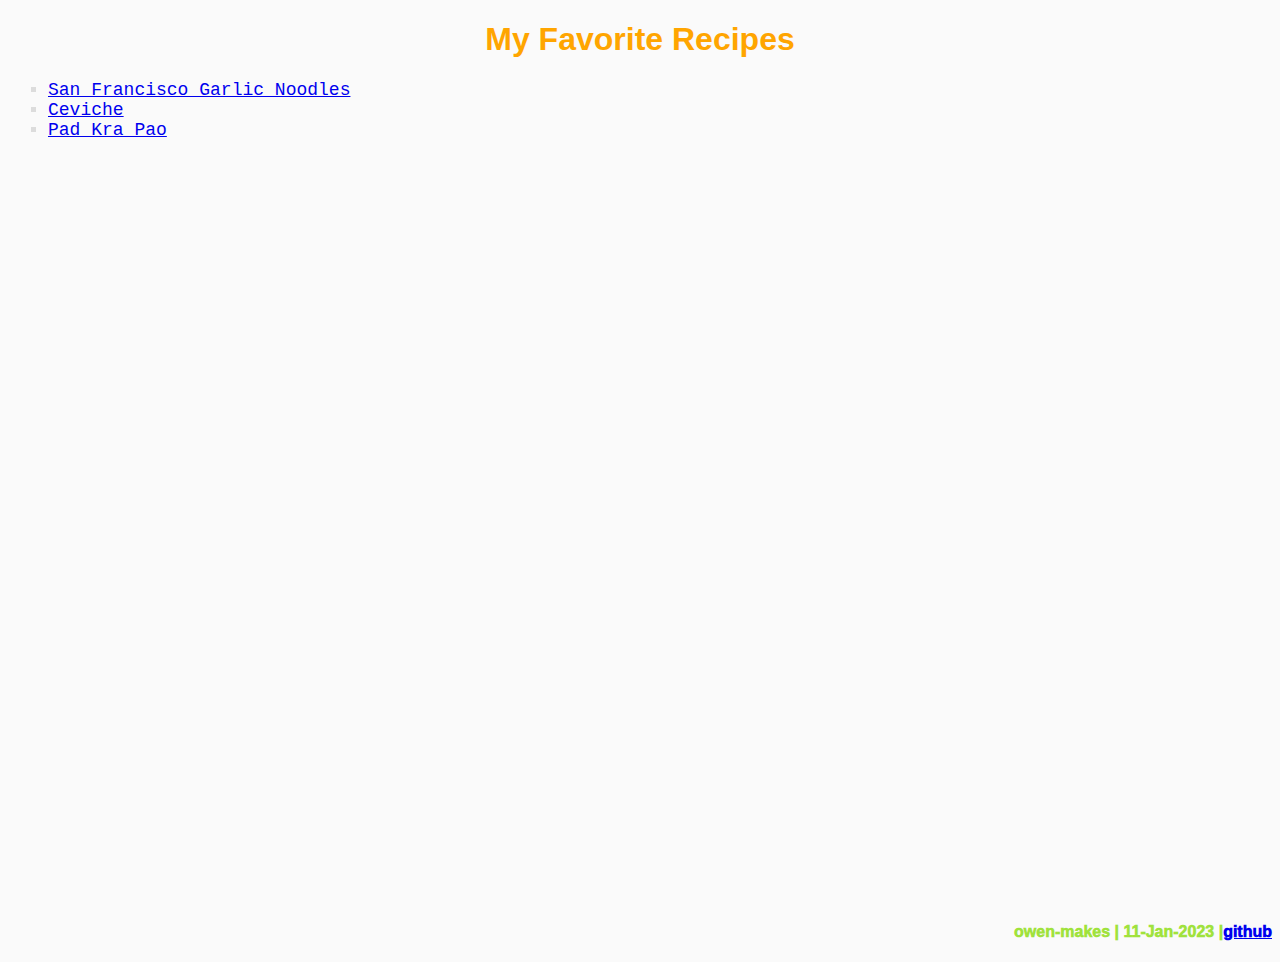
<file: index.html>
<!DOCTYPE html>
<html lang="en">
<head>
    <meta charset="UTF-8">
    <meta http-equiv="X-UA-Compatible" content="IE=edge">
    <meta name="viewport" content="width=<device-width>, initial-scale=1.0">
    <link rel="stylesheet" href="style.css">
    <title>MFR | owen-makes </title>
</head>
<body>
    <h1>My Favorite Recipes</h1>
    <ul>
        <li><a href="recipes/garlic-noodles.html">San Francisco Garlic Noodles</a></li>
        <li><a href="recipes/ceviche.html">Ceviche</a></li>
        <li><a href="recipes/pad-kra-pao.html">Pad Kra Pao</a></li>
    </ul>
    <p><h4 id="container">owen-makes | 11-Jan-2023 | <a href="https://github.com/owen-makes">github</a></h4></p>

</body>
</html>
</file>
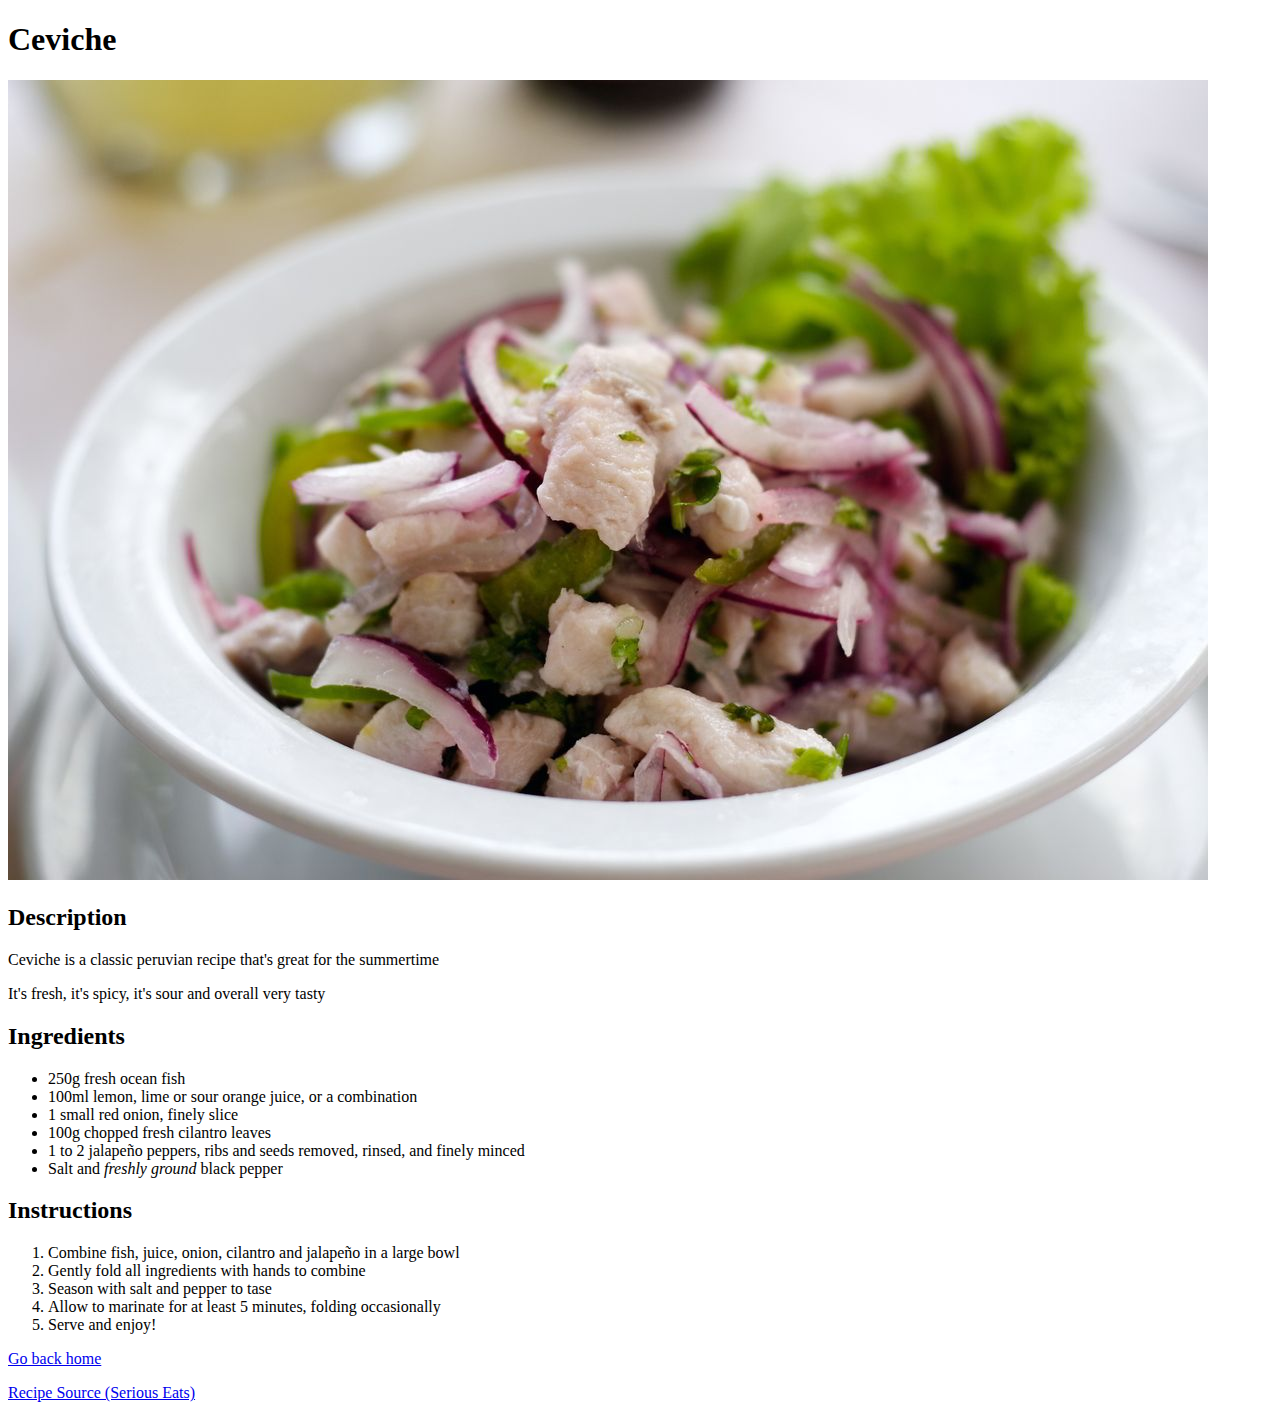
<file: recipes/ceviche.html>
<!DOCTYPE html>
<html lang="en">
<head>
    <meta charset="UTF-8">
    <meta http-equiv="X-UA-Compatible" content="IE=edge">
    <meta name="viewport" content="width=device-width, initial-scale=1.0">
    <title>Ceviche | owen-makes</title>
</head>
<body>
    <h1>Ceviche</h1>
    <img src="ceviche.jpg" alt="Ceviche served on a bowl with cilantro and red onion">
    <h2>Description</h2>
    <p>Ceviche is a classic peruvian recipe that's great for the summertime</p>
    <p>It's fresh, it's spicy, it's sour and overall very tasty</p>
    <h2>Ingredients</h2>
    <ul>
        <li>250g fresh ocean fish</li>
        <li>100ml lemon, lime or sour orange juice, or a combination</li>
        <li>1 small red onion, finely slice</li>
        <li>100g chopped fresh cilantro leaves</li>
        <li>1 to 2 jalapeño peppers, ribs and seeds removed, rinsed, and finely minced</li>
        <li>Salt and <em>freshly ground</em> black pepper</li>
    </ul>
    <h2>Instructions</h2>
    <ol>
        <li>Combine fish, juice, onion, cilantro and jalapeño in a large bowl</li>
        <li>Gently fold all ingredients with hands to combine</li>
        <li>Season with salt and pepper to tase</li>
        <li>Allow to marinate for at least 5 minutes, folding occasionally</li>
        <li>Serve and enjoy!</li>
    </ol>
    <a href="../index.html">Go back home</a>
    <p><a href="https://www.seriouseats.com/classic-peruvian-style-fish-ceviche-recipe">Recipe Source (Serious Eats)</a></p>


</body>
</html>
</file>
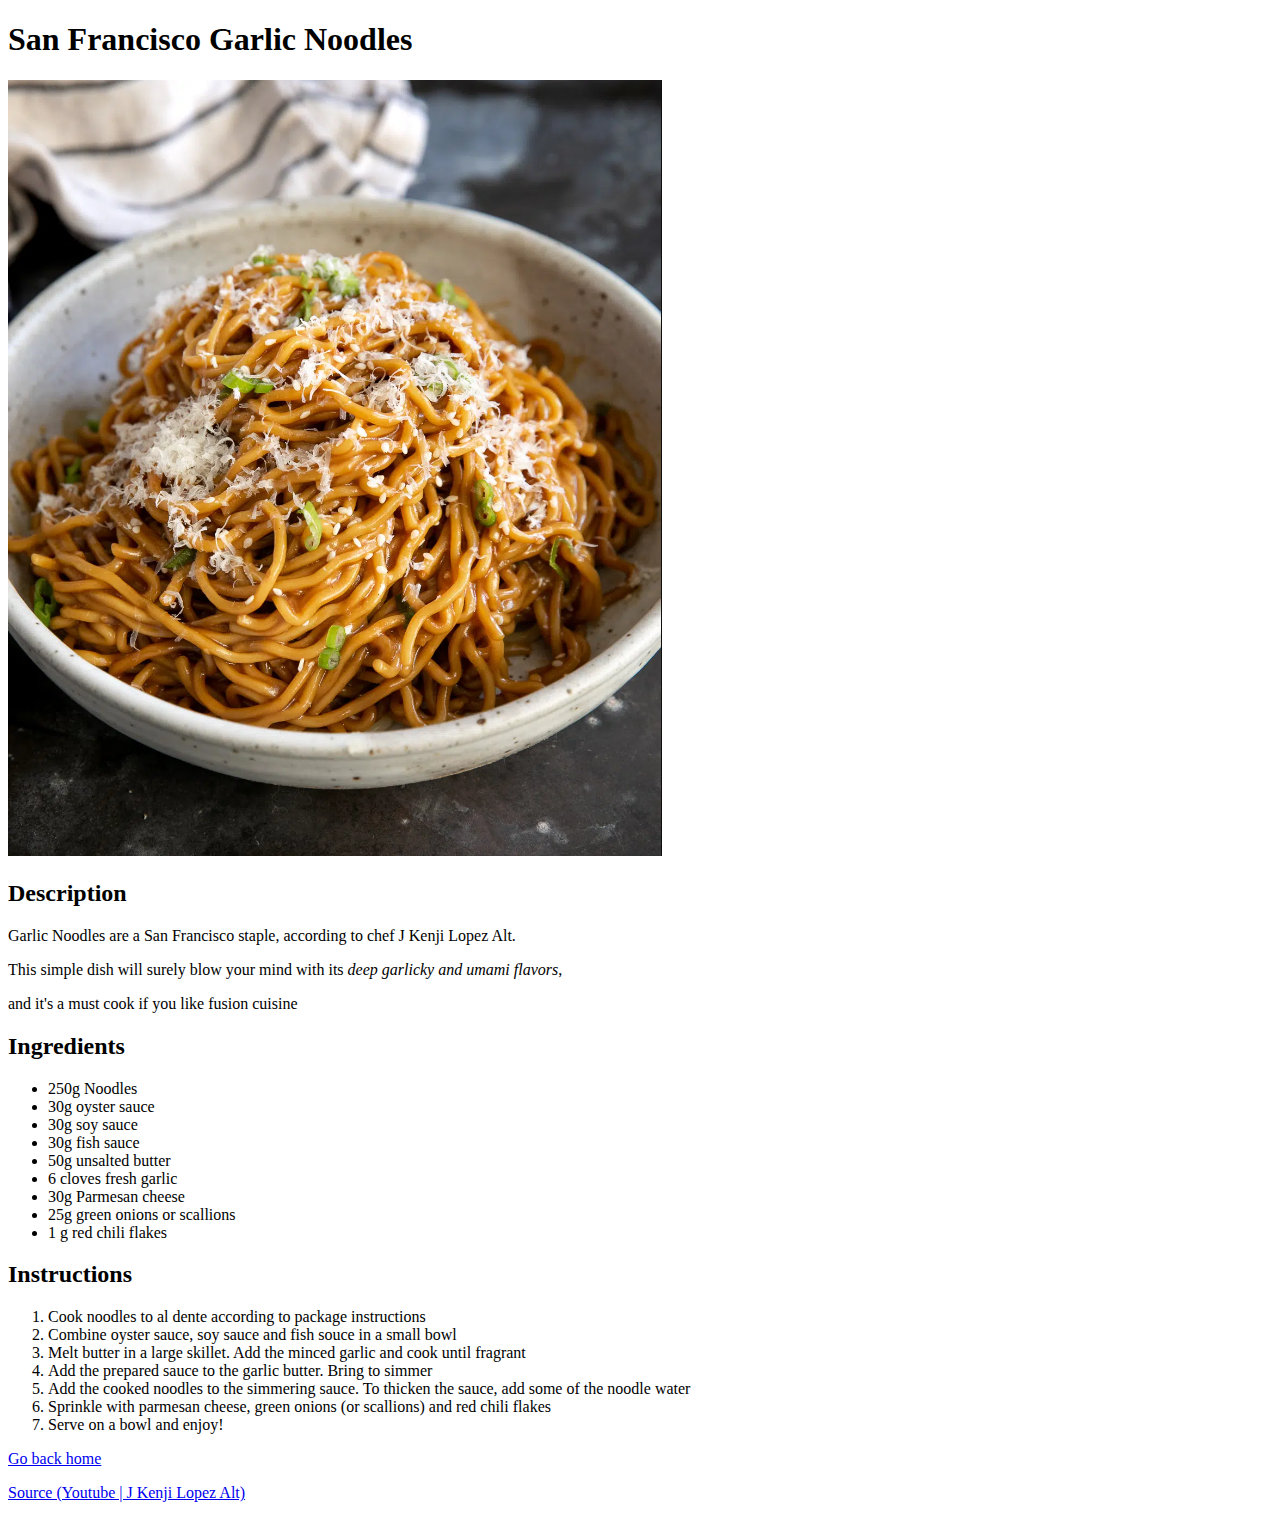
<file: recipes/garlic-noodles.html>
<!DOCTYPE html>
<html lang="en">
<head>
    <meta charset="UTF-8">
    <meta http-equiv="X-UA-Compatible" content="IE=edge">
    <meta name="viewport" content="width=<device-width>, initial-scale=1.0">
    <title>SF Garlic Noodles | owen-makes</title>
</head>
<body>
    <h1>San Francisco Garlic Noodles</h1>
    <img src="garlic-noodles.png" alt="A plate with amber colored noodles on it and parmesan cheese on top for garnish">
    <h2>Description</h2>
    <p>Garlic Noodles are a San Francisco staple, according to chef J Kenji Lopez Alt.</p>
    <p>This simple dish will surely blow your mind with its <em>deep garlicky and umami flavors</em>, </p>
    <p> and it's a must cook if you like fusion cuisine</p>
    <h2>Ingredients</h2>
    <ul>
        <li>250g Noodles</li> 
        <li>30g oyster sauce</li> 
        <li>30g soy sauce</li> 
        <li>30g fish sauce</li> 
        <li>50g unsalted butter</li> 
        <li>6 cloves fresh garlic</li> 
        <li>30g Parmesan cheese</li>   
        <li>25g green onions or scallions</li>
        <li>1 g red chili flakes </li>
    </ul>
    <h2>Instructions</h2>
    <ol>
        <li>Cook noodles to al dente according to package instructions</li>
        <li>Combine oyster sauce, soy sauce and fish souce in a small bowl</li>
        <li>Melt butter in a large skillet. Add the minced garlic and cook until fragrant</li>
        <li>Add the prepared sauce to the garlic butter. Bring to simmer</li>
        <li>Add the cooked noodles to the simmering sauce. To thicken the sauce, add some of the noodle water</li>
        <li>Sprinkle with parmesan cheese, green onions (or scallions) and red chili flakes</li>
        <li>Serve on a bowl and enjoy!</li>
    </ol>
    <a href="../index.html">Go back home</a>
    <p><a href="https://www.youtube.com/watch?v=wK9OHVxB_Z8">Source (Youtube | J Kenji Lopez Alt)</a></p>
</body>
</html>
</file>
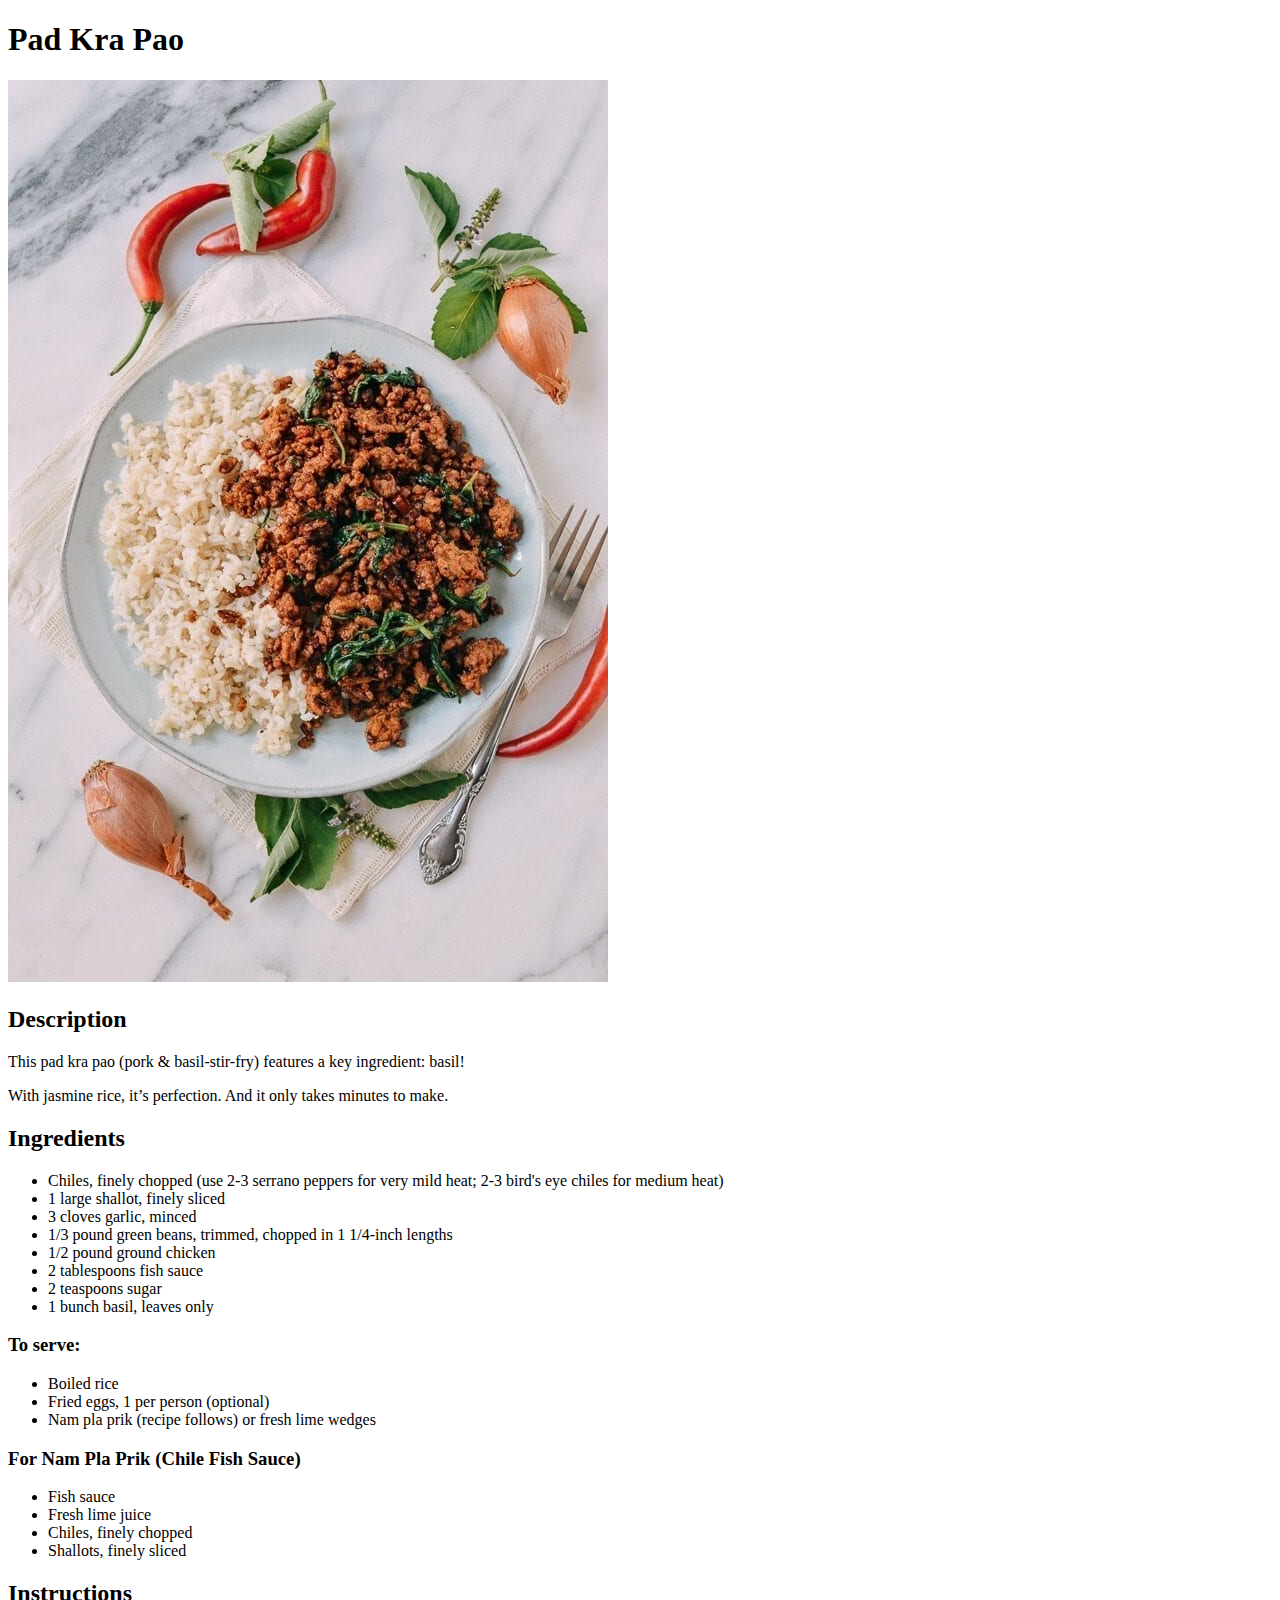
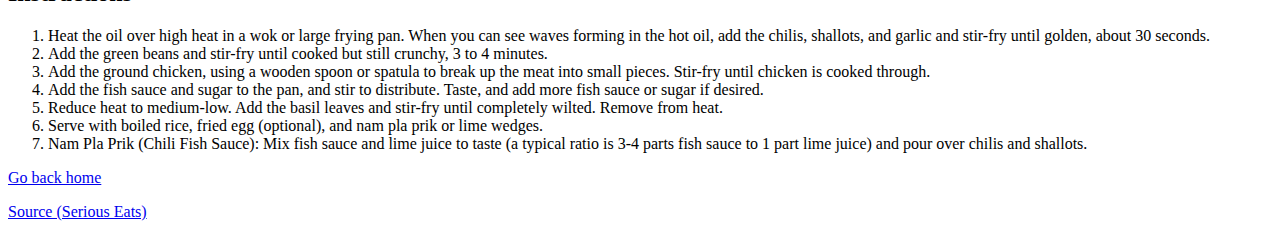
<file: recipes/pad-kra-pao.html>
<!DOCTYPE html>
<html lang="en">
<head>
    <meta charset="UTF-8">
    <meta http-equiv="X-UA-Compatible" content="IE=edge">
    <meta name="viewport" content="width=device-width, initial-scale=1.0">
    <title>Pad Kra Pao | owen-makes</title>
</head>
<body>
    <h1>Pad Kra Pao</h1>
    <img src="pad-kra-pao.jpg" alt="Dish with ground meat and basil served with white rice">
    <h2>Description</h2>
    <p>This pad kra pao (pork & basil-stir-fry) features a key ingredient: basil!</p>
    <p>With jasmine rice, it’s perfection. And it only takes minutes to make.</p>
    <h2>Ingredients</h2>
    <ul>
        <li>Chiles, finely chopped (use 2-3 serrano peppers for very mild heat; 2-3 bird's eye chiles for medium heat)
        <li>1 large shallot, finely sliced</li>
        <li>3 cloves garlic, minced</li>
        <li>1/3 pound green beans, trimmed, chopped in 1 1/4-inch lengths</li>
        <li>1/2 pound ground chicken</li>
        <li>2 tablespoons fish sauce</li>
        <li>2 teaspoons sugar</li>
        <li>1 bunch basil, leaves only</li>
    </ul>
    <h3>To serve:</h3>
    <ul>
        <li>Boiled rice</li>
        <li>Fried eggs, 1 per person (optional)</li>
        <li>Nam pla prik (recipe follows) or fresh lime wedges</li>
    </ul>
    <h3>For Nam Pla Prik (Chile Fish Sauce)</h3>
    <ul>
        <li>Fish sauce</li>
        <li>Fresh lime juice</li>
        <li>Chiles, finely chopped</li>
        <li>Shallots, finely sliced</li>

    </ul>

    <h2>Instructions</h2>
    <ol>
        <li>Heat the oil over high heat in a wok or large frying pan. When you can see waves forming in the hot oil, add the chilis, shallots, and garlic and stir-fry until golden, about 30 seconds.</li>
        <li>Add the green beans and stir-fry until cooked but still crunchy, 3 to 4 minutes.</li>
        <li>Add the ground chicken, using a wooden spoon or spatula to break up the meat into small pieces. Stir-fry until chicken is cooked through.</li>
        <li>Add the fish sauce and sugar to the pan, and stir to distribute. Taste, and add more fish sauce or sugar if desired.</li>
        <li>Reduce heat to medium-low. Add the basil leaves and stir-fry until completely wilted. Remove from heat.</li>
        <li>Serve with boiled rice, fried egg (optional), and nam pla prik or lime wedges.</li>
        <li>Nam Pla Prik (Chili Fish Sauce): Mix fish sauce and lime juice to taste (a typical ratio is 3-4 parts fish sauce to 1 part lime juice) and pour over chilis and shallots.</li>
    </ol>
    <a href="../index.html">Go back home</a>
    <p><a href="https://www.seriouseats.com/eat-for-eight-bucks-gai-pad-krapow-thai-basil-chicken-recipe">Source (Serious Eats)</a></p>


</body>
</html>
</file>
<file: style.css>
body{
    background-color: rgba(0, 0, 0, 0.02);
}
h1{
    color:orange;
    font-family: Arial, Helvetica, sans-serif;
    text-align: center;
}

h4{
    text-align: right;
    font-family: Arial, Helvetica, sans-serif;
    font-weight: 1000;
    color:rgb(160, 226, 61) ;

}

li{
    list-style-type: square;
    font-size: 18px;
    font-family: 'Courier New', Courier, monospace;
    color:gainsboro;
}

#container {
    height: 780px;
    display: flex;
    justify-content: right;
    align-items: flex-end;
}
</file>
